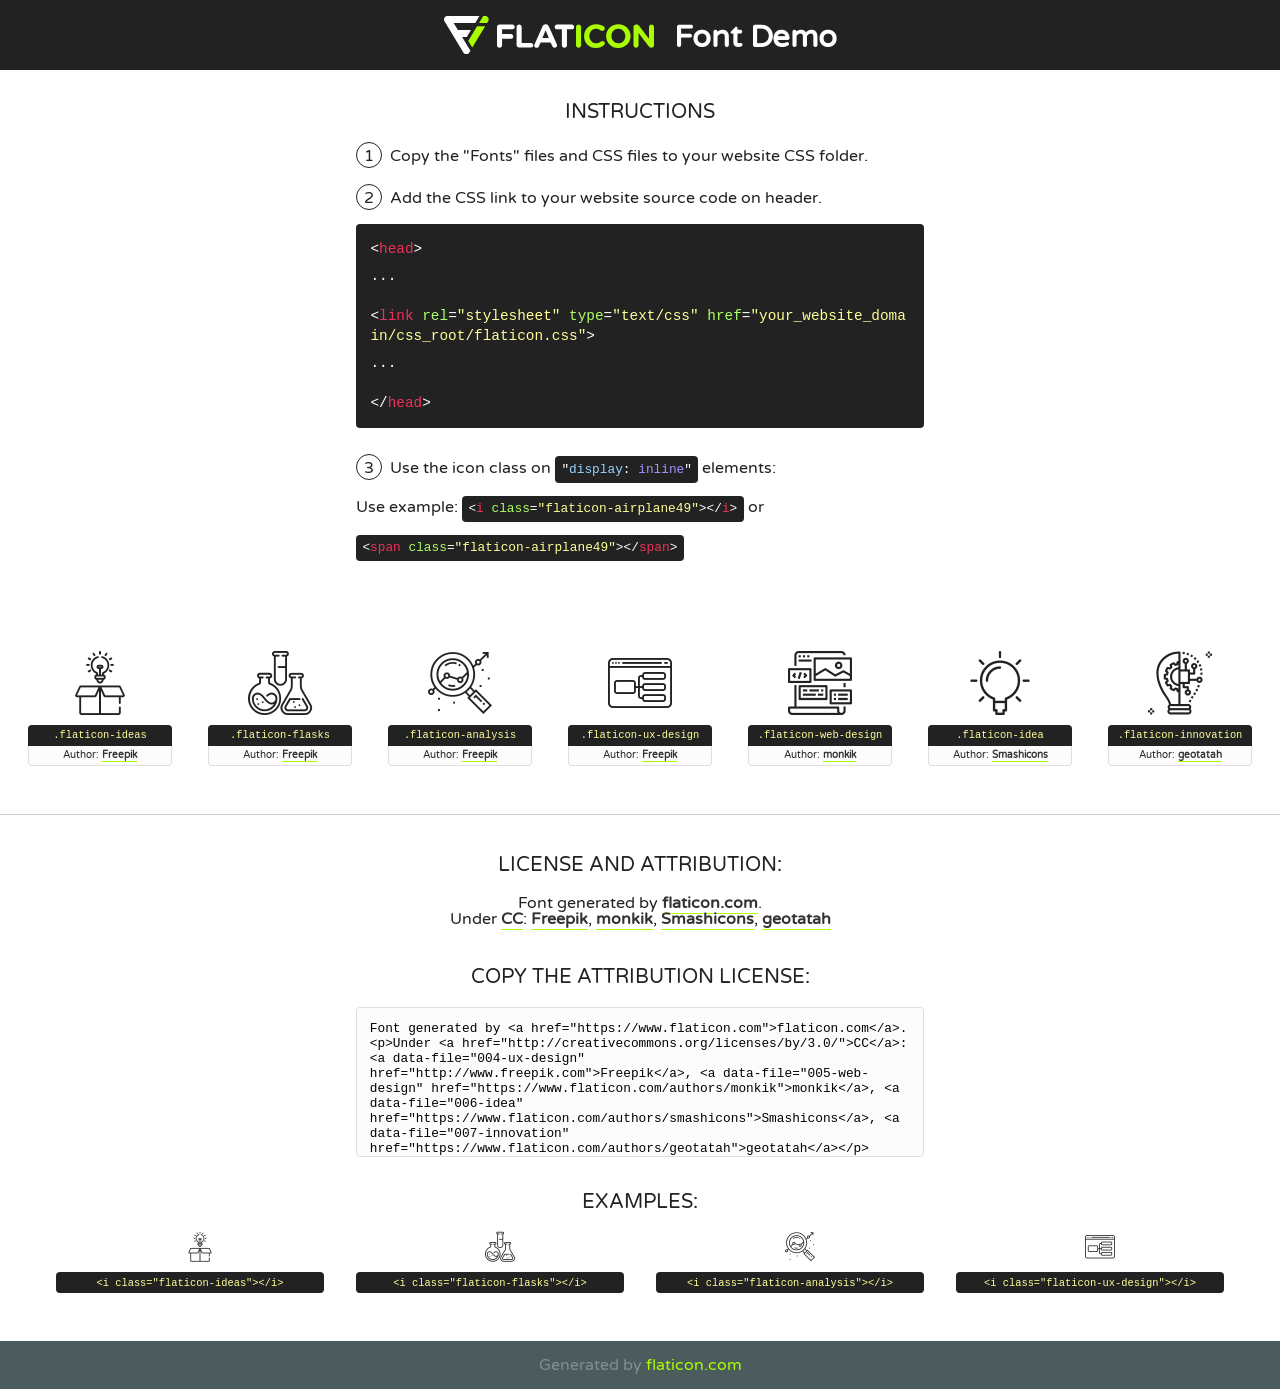
<file: images/Portifolio/fonts/flaticon/font/flaticon.html>
<!DOCTYPE html>
<!--
  Flaticon icon font: Flaticon
  Creation date: 20/03/2019 02:18
-->
<html>
<!DOCTYPE html>
<html>

<head>
    <title>Flaticon WebFont</title>
    <link href="http://fonts.googleapis.com/css?family=Varela+Round" rel="stylesheet" type="text/css" />
    <link rel="stylesheet" type="text/css" href="flaticon.css">
    <meta charset="UTF-8">
    <style>
    html, body, div, span, applet, object, iframe,
    h1, h2, h3, h4, h5, h6, p, blockquote, pre,
    a, abbr, acronym, address, big, cite, code,
    del, dfn, em, img, ins, kbd, q, s, samp,
    small, strike, strong, sub, sup, tt, var,
    b, u, i, center,
    dl, dt, dd, ol, ul, li,
    fieldset, form, label, legend,
    table, caption, tbody, tfoot, thead, tr, th, td,
    article, aside, canvas, details, embed, 
    figure, figcaption, footer, header, hgroup, 
    menu, nav, output, ruby, section, summary,
    time, mark, audio, video {
        margin: 0;
        padding: 0;
        border: 0;
        font-size: 100%;
        font: inherit;
        vertical-align: baseline;
    }
    /* HTML5 display-role reset for older browsers */
    article, aside, details, figcaption, figure, 
    footer, header, hgroup, menu, nav, section {
        display: block;
    }
    body {
        line-height: 1;
    }
    ol, ul {
        list-style: none;
    }
    blockquote, q {
        quotes: none;
    }
    blockquote:before, blockquote:after,
    q:before, q:after {
        content: '';
        content: none;
    }
    table {
        border-collapse: collapse;
        border-spacing: 0;
    }
    body {
        font-family: 'Varela Round', Helvetica, Arial, sans-serif;
        font-size: 16px;
        color: #222;
    }
    a {
        color: #333;
        border-bottom: 1px solid #a9fd00;
        font-weight: bold;
        text-decoration: none;
    }
    * {
        -moz-box-sizing: border-box;
        -webkit-box-sizing: border-box;
        box-sizing: border-box;
        margin: 0;
        padding: 0;
    }
    [class^="flaticon-"]:before, [class*=" flaticon-"]:before, [class^="flaticon-"]:after, [class*=" flaticon-"]:after {
        font-family: Flaticon;
        font-size: 30px;
        font-style: normal;
        margin-left: 20px;
        color: #333;
    }
    .wrapper {
        max-width: 600px;
        margin: auto;
        padding: 0 1em;
    }
    .title {
        font-size: 1.25em;
        text-align: center;
        margin-bottom: 1em;
        text-transform: uppercase;
    }
    header {
        text-align: center;
        background-color: #222;
        color: #fff;
        padding: 1em;
    }
    header .logo {
        width: 210px;
        height: 38px;
        display: inline-block;
        vertical-align: middle;
        margin-right: 1em;
        border: none;
    }
    header strong {
        font-size: 1.95em;
        font-weight: bold;
        vertical-align: middle;
        margin-top: 5px;
        display: inline-block;
    }
    .demo {
        margin: 2em auto;
        line-height: 1.25em;
    }
    .demo ul li {
        margin-bottom: 1em;
    }
    .demo ul li .num {
        color: #222;
        border-radius: 20px;
        display: inline-block;
        width: 26px;
        padding: 3px;
        height: 26px;
        text-align: center;
        margin-right: 0.5em;
        border: 1px solid #222;
    }
    .demo ul li code {
        background-color: #222;
        border-radius: 4px;
        padding: 0.25em 0.5em;
        display: inline-block;
        color: #fff;
        font-family: Consolas,Monaco,Lucida Console,Liberation Mono,DejaVu Sans Mono,Bitstream Vera Sans Mono,Courier New, monospace;
        font-weight: lighter;
        margin-top: 1em;
        font-size: 0.8em;
        word-break: break-all;
    }
    .demo ul li code.big {
        padding: 1em;
        font-size: 0.9em;
    }
    .demo ul li code .red {
        color: #EF3159;
    }
    .demo ul li code .green {
        color: #ACFF65;
    }
    .demo ul li code .yellow {
        color: #FFFF99;
    }
    .demo ul li code .blue {
        color: #99D3FF;
    }
    .demo ul li code .purple {
        color: #A295FF;
    }
    .demo ul li code .dots {
        margin-top: 0.5em;
        display: block;
    }
    #glyphs {
        border-bottom: 1px solid #ccc;
        padding: 2em 0;
        text-align: center;
    }
    .glyph {
        display: inline-block;
        width: 9em;
        margin: 1em;
        text-align: center;
        vertical-align: top;
        background: #FFF;
    }
    .glyph .glyph-icon {
        padding: 10px;
        display: block;
        font-family:"Flaticon";
        font-size: 64px;
        line-height: 1;
    }
    .glyph .glyph-icon:before {
        font-size: 64px;
        color: #222;
        margin-left: 0;
    }
    .class-name {
        font-size: 0.65em;
        background-color: #222;
        color: #fff;
        border-radius: 4px 4px 0 0;
        padding: 0.5em;
        color: #FFFF99;
        font-family: Consolas,Monaco,Lucida Console,Liberation Mono,DejaVu Sans Mono,Bitstream Vera Sans Mono,Courier New, monospace;
    }
    .author-name {
        font-size: 0.6em;
        background-color: #fcfcfd;
        border: 1px solid #DEDEE4;
        border-top: 0;
        border-radius: 0 0 4px 4px;
        padding: 0.5em;
    }
    .class-name:last-child {
        font-size: 10px;
        color:#888;
    }
    .class-name:last-child a {
        font-size: 10px;
        color:#555;
    }
    .class-name:last-child a:hover {
        color:#a9fd00;
    }
    .glyph > input {
        display: block;
        width: 100px;
        margin: 5px auto;
        text-align: center;
        font-size: 12px;
        cursor: text;
    }
    .glyph > input.icon-input {
        font-family:"Flaticon";
        font-size: 16px;
        margin-bottom: 10px;
    }
    .attribution .title {
        margin-top: 2em;
    }
    .attribution textarea {
        background-color: #fcfcfd;
        padding: 1em;
        border: none;
        box-shadow: none;
        border: 1px solid #DEDEE4;
        border-radius: 4px;
        resize: none;
        width: 100%;
        height: 150px;
        font-size: 0.8em;
        font-family: Consolas,Monaco,Lucida Console,Liberation Mono,DejaVu Sans Mono,Bitstream Vera Sans Mono,Courier New, monospace;
        -webkit-appearance: none;
    }
    .iconsuse {
        margin: 2em auto;
        text-align: center;
        max-width: 1200px;
    }
    .iconsuse:after {
        content: '';
        display: table;
        clear: both;
    }
    .iconsuse .image {
        float: left;
        width: 25%;
        padding: 0 1em;
    }
    .iconsuse .image p {
        margin-bottom: 1em;
    }
    .iconsuse .image span {
        display: block;
        font-size: 0.65em;
        background-color: #222;
        color: #fff;
        border-radius: 4px;
        padding: 0.5em;
        color: #FFFF99;
        margin-top: 1em;
        font-family: Consolas,Monaco,Lucida Console,Liberation Mono,DejaVu Sans Mono,Bitstream Vera Sans Mono,Courier New, monospace;
    }
    #footer {
        text-align: center;
        background-color: #4C5B5C;
        color: #7c9192;
        padding: 1em;
    }
    #footer a {
        border: none;
        color: #a9fd00;
        font-weight: normal;
    }
    @media (max-width: 960px) {
        .iconsuse .image {
            width: 50%;
        }
    }
    @media (max-width: 560px) {
        .iconsuse .image {
            width: 100%;
        }
    }
    </style>
</head>

<body class="characters-off">

    <header>
        <a href="https://www.flaticon.com" target="_blank" class="logo">
            <svg version="1.1" xmlns="http://www.w3.org/2000/svg" xmlns:xlink="http://www.w3.org/1999/xlink" xmlns:a="http://ns.adobe.com/AdobeSVGViewerExtensions/3.0/" viewBox="0 0 560.875 102.036" enable-background="new 0 0 560.875 102.036" xml:space="preserve">
                <defs>
                </defs>
                <g>
                    <g class="letters">
                        <path fill="#ffffff" d="M141.596,29.675c0-3.777,2.985-6.767,6.764-6.767h34.438c3.426,0,6.15,2.728,6.15,6.15
                        c0,3.43-2.724,6.149-6.15,6.149h-27.674v13.091h23.719c3.429,0,6.151,2.724,6.151,6.15c0,3.43-2.723,6.149-6.151,6.149h-23.719
                        v17.574c0,3.773-2.986,6.761-6.764,6.761c-3.779,0-6.764-2.989-6.764-6.761V29.675z"></path>
                        <path fill="#ffffff" d="M193.844,29.149c0-3.781,2.985-6.767,6.764-6.767c3.776,0,6.763,2.985,6.763,6.767v42.957h25.039
                        c3.426,0,6.149,2.726,6.149,6.153c0,3.425-2.723,6.15-6.149,6.15h-31.802c-3.779,0-6.764-2.986-6.764-6.768V29.149z"></path>
                        <path fill="#ffffff" d="M241.891,75.71l21.438-48.407c1.492-3.341,4.215-5.357,7.906-5.357h0.792
                        c3.686,0,6.323,2.017,7.815,5.357l21.439,48.407c0.436,0.967,0.701,1.845,0.701,2.723c0,3.602-2.809,6.501-6.414,6.501
                        c-3.161,0-5.269-1.845-6.499-4.655l-4.132-9.661h-27.059l-4.301,10.102c-1.144,2.631-3.426,4.214-6.237,4.214
                        c-3.517,0-6.24-2.81-6.24-6.325C241.1,77.64,241.451,76.677,241.891,75.71z M279.932,58.666l-8.521-20.297l-8.526,20.297H279.932
                        z"></path>
                        <path fill="#ffffff" d="M314.864,35.387H301.86c-3.429,0-6.239-2.813-6.239-6.238c0-3.429,2.811-6.24,6.239-6.24h39.533
                        c3.426,0,6.237,2.811,6.237,6.24c0,3.425-2.811,6.238-6.237,6.238h-13.001v42.785c0,3.773-2.99,6.761-6.764,6.761
                        c-3.779,0-6.764-2.989-6.764-6.761V35.387z"></path>
                        <path fill="#A9FD00" d="M352.615,29.149c0-3.781,2.985-6.767,6.767-6.767c3.774,0,6.761,2.985,6.761,6.767v49.024
                        c0,3.773-2.987,6.761-6.761,6.761c-3.781,0-6.767-2.989-6.767-6.761V29.149z"></path>
                        <path fill="#A9FD00" d="M374.132,53.836v-0.179c0-17.481,13.178-31.801,32.065-31.801c9.22,0,15.459,2.458,20.557,6.238
                        c1.402,1.054,2.637,2.985,2.637,5.357c0,3.692-2.985,6.59-6.681,6.59c-1.845,0-3.071-0.702-4.044-1.319
                        c-3.776-2.813-7.729-4.393-12.562-4.393c-10.364,0-17.831,8.611-17.831,19.154v0.173c0,10.542,7.291,19.329,17.831,19.329
                        c5.715,0,9.492-1.756,13.359-4.834c1.049-0.874,2.458-1.491,4.039-1.491c3.429,0,6.325,2.813,6.325,6.236
                        c0,2.106-1.056,3.78-2.282,4.834c-5.539,4.834-12.036,7.733-21.878,7.733C387.572,85.464,374.132,71.493,374.132,53.836z"></path>
                        <path fill="#A9FD00" d="M433.009,53.836v-0.179c0-17.481,13.79-31.801,32.766-31.801c18.981,0,32.592,14.143,32.592,31.628v0.173
                        c0,17.483-13.785,31.807-32.769,31.807C446.625,85.464,433.009,71.32,433.009,53.836z M484.224,53.836v-0.179
                        c0-10.539-7.725-19.326-18.626-19.326c-10.893,0-18.449,8.611-18.449,19.154v0.173c0,10.542,7.73,19.329,18.626,19.329
                        C476.676,72.986,484.224,64.378,484.224,53.836z"></path>
                        <path fill="#A9FD00" d="M506.233,29.321c0-3.774,2.99-6.763,6.767-6.763h1.401c3.252,0,5.183,1.583,7.029,3.953l26.093,34.265
                        V29.059c0-3.692,2.99-6.677,6.681-6.677c3.683,0,6.671,2.985,6.671,6.677v48.934c0,3.78-2.987,6.765-6.764,6.765h-0.436
                        c-3.257,0-5.188-1.581-7.034-3.953l-27.056-35.492v32.944c0,3.687-2.985,6.676-6.678,6.676c-3.683,0-6.673-2.989-6.673-6.676
                        V29.321z"></path>
                    </g>
                    <g class="insignia">
                        <path fill="#ffffff" d="M48.372,56.137h12.517l11.156-18.537H37.186L25.688,18.539h57.825L94.668,0H9.271
                        C5.925,0,2.842,1.801,1.198,4.716c-1.644,2.907-1.593,6.482,0.134,9.343l50.38,83.501c1.678,2.781,4.689,4.476,7.938,4.476
                        c3.246,0,6.257-1.695,7.935-4.476l2.898-4.804L48.372,56.137z"></path>
                        <g class="i">
                            <path fill="#A9FD00" d="M93.575,18.539h0.031v0.004l21.652,0.004l2.705-4.488c1.727-2.861,1.778-6.436,0.133-9.343
                            C116.454,1.801,113.371,0,110.026,0h-5.294L93.575,18.539z"></path>
                            <polygon fill="#A9FD00" points="88.291,27.356 64.725,66.486 75.519,84.404 109.942,27.356"></polygon>
                        </g>
                    </g>
                </g>
            </svg>
        </a>
        <strong>Font Demo</strong>
    </header>


    <section class="demo wrapper">

        <p class="title">Instructions</p>

        <ul>
            <li>
                <span class="num">1</span>Copy the "Fonts" files and CSS files to your website CSS folder.
            </li>
            <li>
                <span class="num">2</span>Add the CSS link to your website source code on header.
                <code class="big">
                    &lt;<span class="red">head</span>&gt;
                    <br/><span class="dots">...</span>
                    <br/>&lt;<span class="red">link</span> <span class="green">rel</span>=<span class="yellow">"stylesheet"</span> <span class="green">type</span>=<span class="yellow">"text/css"</span> <span class="green">href</span>=<span class="yellow">"your_website_domain/css_root/flaticon.css"</span>&gt;
                    <br/><span class="dots">...</span>
                    <br/>&lt;/<span class="red">head</span>&gt;
                </code>
            </li>

            <li>
                <p>
                    <span class="num">3</span>Use the icon class on <code>"<span class="blue">display</span>:<span class="purple"> inline</span>"</code> elements:
                    <br />
                    Use example: <code>&lt;<span class="red">i</span> <span class="green">class</span>=<span class="yellow">&quot;flaticon-airplane49&quot;</span>&gt;&lt;/<span class="red">i</span>&gt;</code> or <code>&lt;<span class="red">span</span> <span class="green">class</span>=<span class="yellow">&quot;flaticon-airplane49&quot;</span>&gt;&lt;/<span class="red">span</span>&gt;</code>
            </li>
        </ul>

    </section>




   <section id="glyphs">          
    
      
        <div class="glyph"><div class="glyph-icon flaticon-ideas"></div>
            <div class="class-name">.flaticon-ideas</div>
            <div class="author-name">Author: <a data-file="001-ideas" href="http://www.freepik.com">Freepik</a> </div> 
        </div>        
        
        <div class="glyph"><div class="glyph-icon flaticon-flasks"></div>
            <div class="class-name">.flaticon-flasks</div>
            <div class="author-name">Author: <a data-file="002-flasks" href="http://www.freepik.com">Freepik</a> </div> 
        </div>        
        
        <div class="glyph"><div class="glyph-icon flaticon-analysis"></div>
            <div class="class-name">.flaticon-analysis</div>
            <div class="author-name">Author: <a data-file="003-analysis" href="http://www.freepik.com">Freepik</a> </div> 
        </div>        
        
        <div class="glyph"><div class="glyph-icon flaticon-ux-design"></div>
            <div class="class-name">.flaticon-ux-design</div>
            <div class="author-name">Author: <a data-file="004-ux-design" href="http://www.freepik.com">Freepik</a> </div> 
        </div>        
        
        <div class="glyph"><div class="glyph-icon flaticon-web-design"></div>
            <div class="class-name">.flaticon-web-design</div>
            <div class="author-name">Author: <a data-file="005-web-design" href="https://www.flaticon.com/authors/monkik">monkik</a> </div> 
        </div>        
        
        <div class="glyph"><div class="glyph-icon flaticon-idea"></div>
            <div class="class-name">.flaticon-idea</div>
            <div class="author-name">Author: <a data-file="006-idea" href="https://www.flaticon.com/authors/smashicons">Smashicons</a> </div> 
        </div>        
        
        <div class="glyph"><div class="glyph-icon flaticon-innovation"></div>
            <div class="class-name">.flaticon-innovation</div>
            <div class="author-name">Author: <a data-file="007-innovation" href="https://www.flaticon.com/authors/geotatah">geotatah</a> </div> 
        </div>        
        

    </section>



    <section class="attribution wrapper"   style="text-align:center;">

      <div class="title">License and attribution:</div><div class="attrDiv">Font generated by <a href="https://www.flaticon.com">flaticon.com</a>. <div><p>Under <a href="http://creativecommons.org/licenses/by/3.0/">CC</a>: <a data-file="004-ux-design" href="http://www.freepik.com">Freepik</a>, <a data-file="005-web-design" href="https://www.flaticon.com/authors/monkik">monkik</a>, <a data-file="006-idea" href="https://www.flaticon.com/authors/smashicons">Smashicons</a>, <a data-file="007-innovation" href="https://www.flaticon.com/authors/geotatah">geotatah</a></p>  </div>
      </div>
      <div class="title">Copy the Attribution License:</div>

    <textarea onclick="this.focus();this.select();">Font generated by &lt;a href=&quot;https://www.flaticon.com&quot;&gt;flaticon.com&lt;/a&gt;. <p>Under <a href="http://creativecommons.org/licenses/by/3.0/">CC</a>: <a data-file="004-ux-design" href="http://www.freepik.com">Freepik</a>, <a data-file="005-web-design" href="https://www.flaticon.com/authors/monkik">monkik</a>, <a data-file="006-idea" href="https://www.flaticon.com/authors/smashicons">Smashicons</a>, <a data-file="007-innovation" href="https://www.flaticon.com/authors/geotatah">geotatah</a></p>  
     </textarea>

    </section>

    <section class="iconsuse">

          <div class="title">Examples:</div>            
             
            <div class="image">
                <p>
                    <i class="glyph-icon flaticon-ideas"></i> 
                    <span>&lt;i class=&quot;flaticon-ideas&quot;&gt;&lt;/i&gt;</span>
                </p>
            </div>
            
            <div class="image">
                <p>
                    <i class="glyph-icon flaticon-flasks"></i> 
                    <span>&lt;i class=&quot;flaticon-flasks&quot;&gt;&lt;/i&gt;</span>
                </p>
            </div>
            
            <div class="image">
                <p>
                    <i class="glyph-icon flaticon-analysis"></i> 
                    <span>&lt;i class=&quot;flaticon-analysis&quot;&gt;&lt;/i&gt;</span>
                </p>
            </div>
            
            <div class="image">
                <p>
                    <i class="glyph-icon flaticon-ux-design"></i> 
                    <span>&lt;i class=&quot;flaticon-ux-design&quot;&gt;&lt;/i&gt;</span>
                </p>
            </div>
                       
        </div>
                            
    </section>

<div id="footer">
    <div>Generated by <a href="https://www.flaticon.com">flaticon.com</a>
    </div>
</div>



</body>
</html>
</file>
<file: images/Portifolio/fonts/flaticon/font/flaticon.css>
/*
  	Flaticon icon font: Flaticon
  	Creation date: 20/03/2019 02:18
  	*/

@font-face {
  font-family: "Flaticon";
  src: url("./Flaticon.eot");
  src: url("./Flaticon.eot?#iefix") format("embedded-opentype"),
       url("./Flaticon.woff2") format("woff2"),
       url("./Flaticon.woff") format("woff"),
       url("./Flaticon.ttf") format("truetype"),
       url("./Flaticon.svg#Flaticon") format("svg");
  font-weight: normal;
  font-style: normal;
}

@media screen and (-webkit-min-device-pixel-ratio:0) {
  @font-face {
    font-family: "Flaticon";
    src: url("./Flaticon.svg#Flaticon") format("svg");
  }
}

[class^="flaticon-"]:before, [class*=" flaticon-"]:before,
[class^="flaticon-"]:after, [class*=" flaticon-"]:after {   
  font-family: Flaticon;
        font-size: 20px;
font-style: normal;
margin-left: 20px;
}

.flaticon-ideas:before { content: "\f100"; }
.flaticon-flasks:before { content: "\f101"; }
.flaticon-analysis:before { content: "\f102"; }
.flaticon-ux-design:before { content: "\f103"; }
.flaticon-web-design:before { content: "\f104"; }
.flaticon-idea:before { content: "\f105"; }
.flaticon-innovation:before { content: "\f106"; }
</file>
